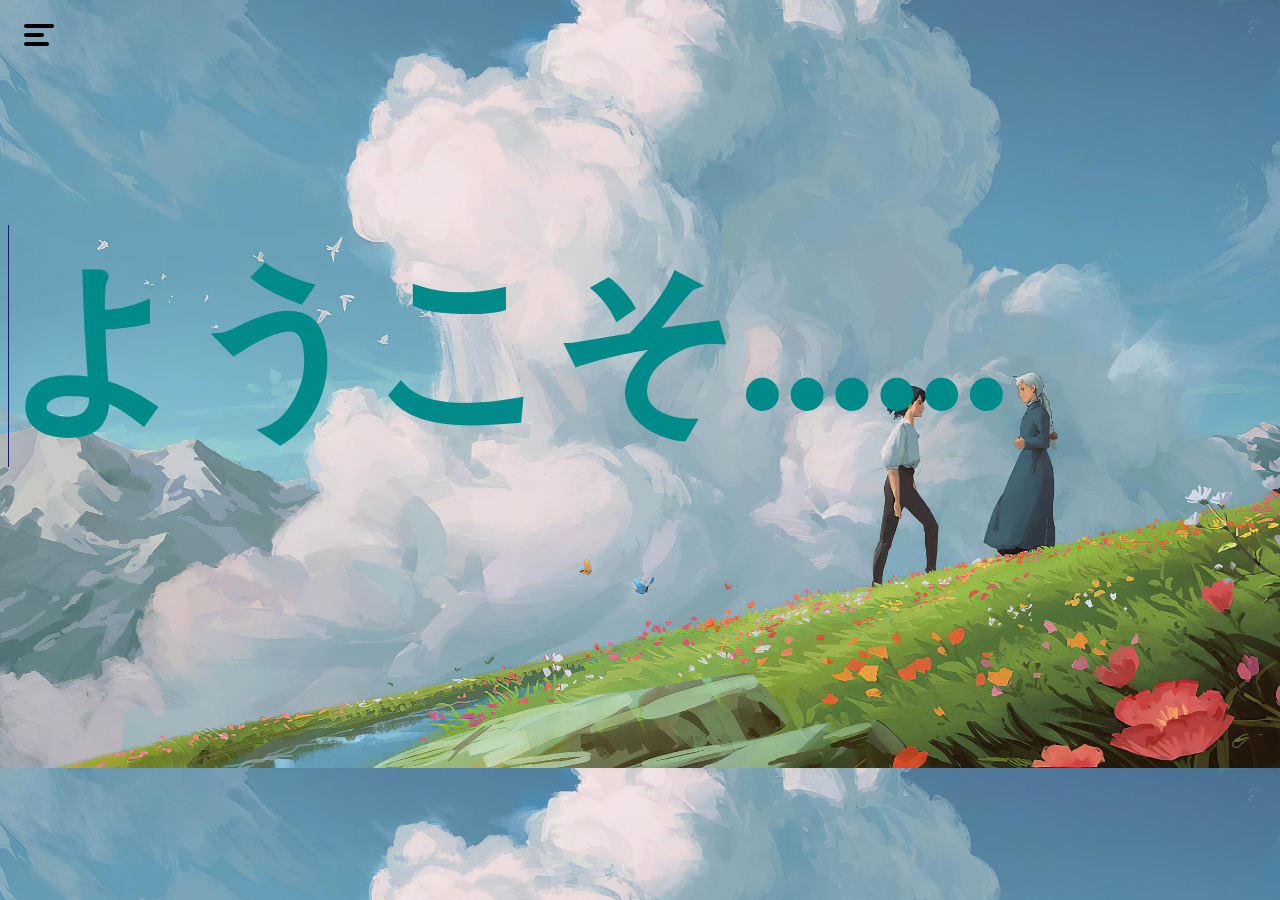
<file: index.html>
<html>
    <head>
        <link rel="stylesheet" href="home.css"/>
    </head>

<body>
   
<div class="wrapper">
    <div class="main">
       <a href="menu.html" class="nav">
        <div class="one"></div>
        <div class="two"></div>
        <div class="three"></div>
       </a>

    </div>

    <h3 data-text="WELCOME">ようこそ......</h3>
</div>
</body>
</html>
</file>
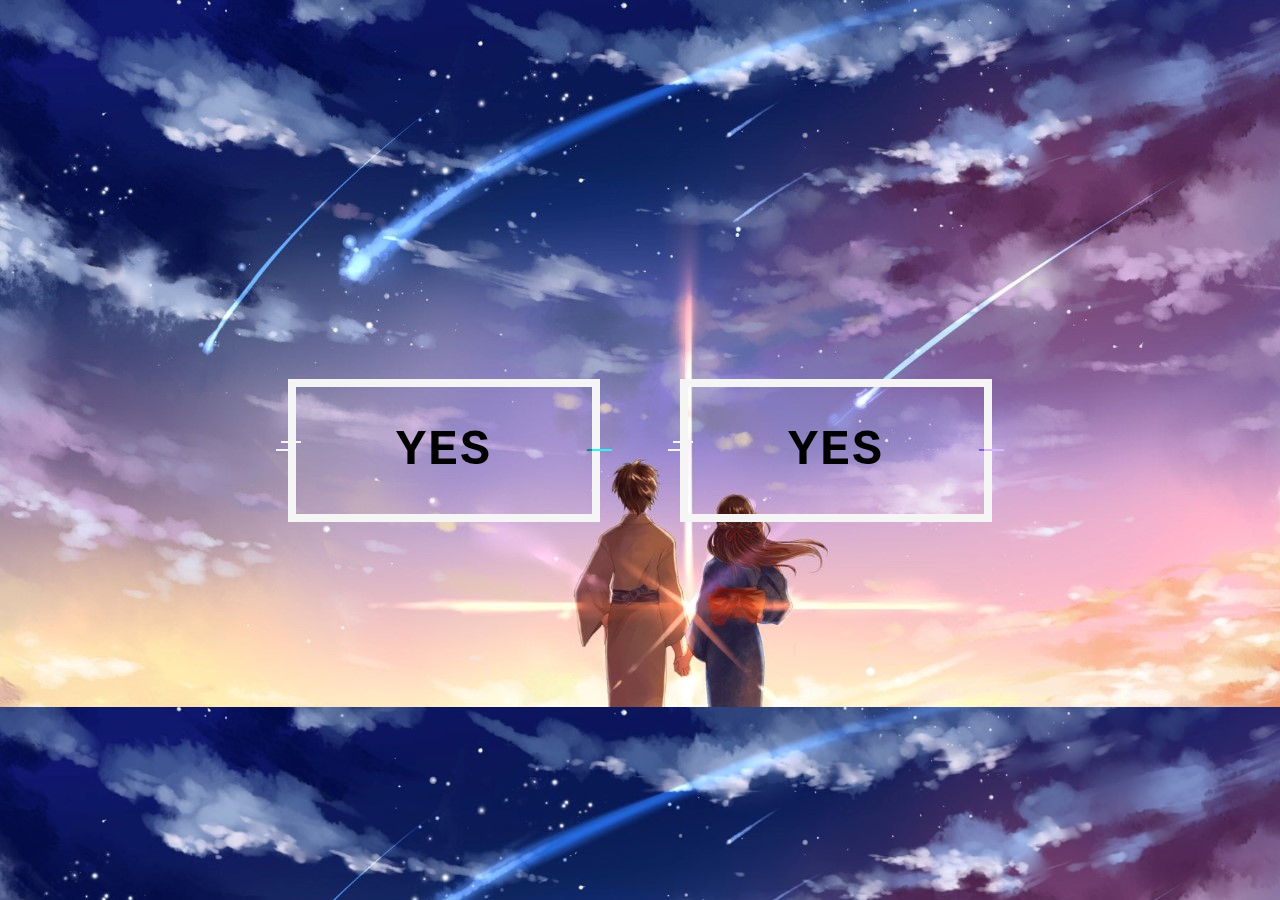
<file: menu.html>
<html>
    <head>
        <link rel="stylesheet" href="menu.css"/>
    </head>

<body>
<div class="container">
    <a href="#"><span>YES</span></a>
    <a href="#"><span>YES</span></a>
</div>
</body> 
</html>
</file>
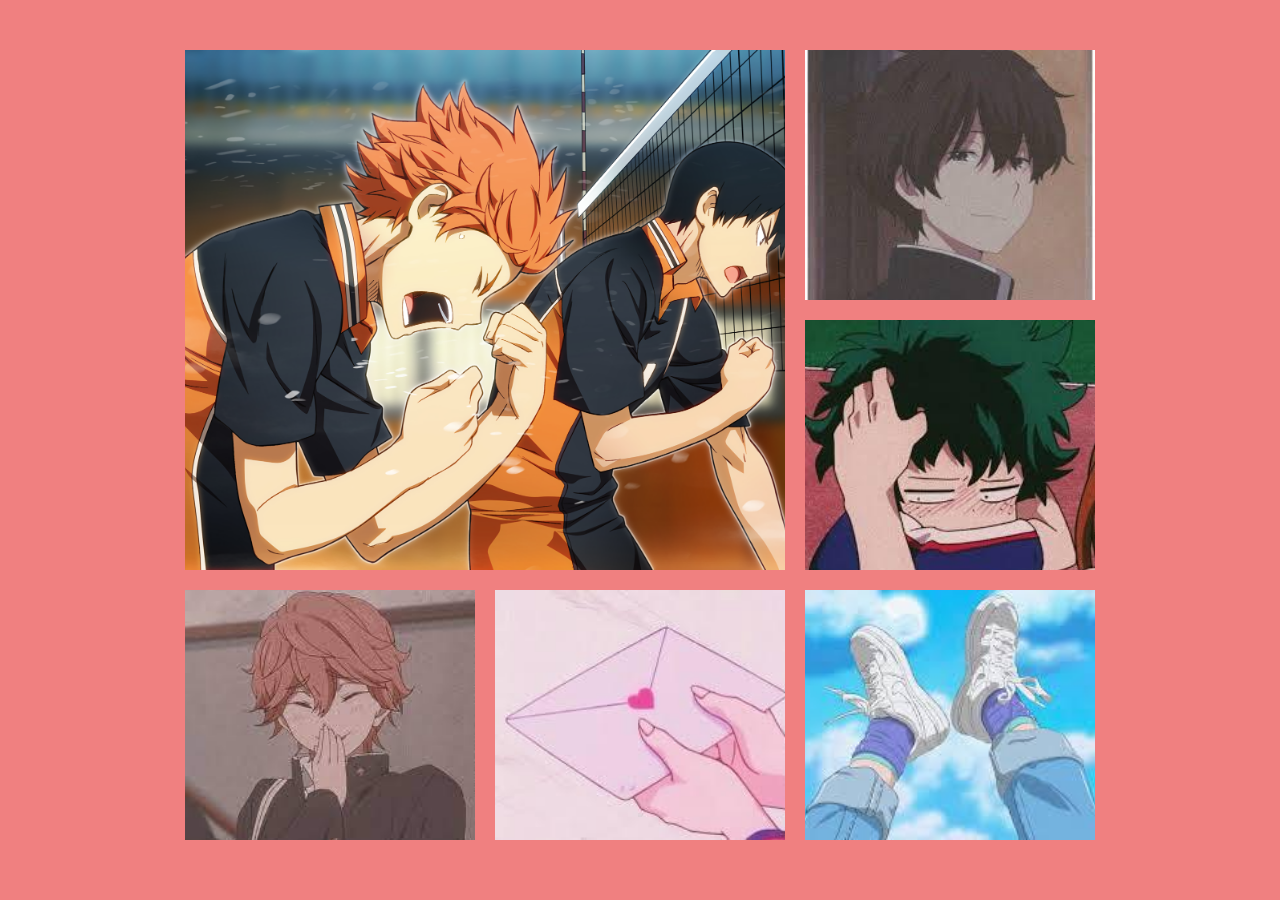
<file: quiz.html>
<html>
    <head>
        <link rel="stylesheet" href="quiz.css"/>
    </head>

<body>
    <div class="image-gallery">
        <div class="image-box">
            <img src="q1.png">
            <div class="overlay">
                <div class="details">
                    <h3 class="title">
                        <a href="#">TRIO FUN</a>
                    </h3>
                    <span class="category">
                       <h4 class="category"> <a href="#">Find the third character of these iconic-trios </a></h4>
                    </span>
                </div>
            </div>
        </div>
        <div class="image-box">
            <img src="q2.jpg">
            <div class="overlay">
                <div class="details">
                    <h3 class="title">
                        <a href="#">MAIN IS ME </a>
                    </h3>
                    <span class="category">
                        <h4 class="category"> <a href="#">Name the anime from their main character </a></h4> 
                    </span>
                </div>
            </div>
        </div>
        <div class="image-box">
            <img src="q3.jpg">
            <div class="overlay">
                <div class="details">
                    <h3 class="title">
                        <a href="#">HOW BIZARRE</a>
                    </h3>
                    <span class="category">
                        <h4 class="category"> <a href="#">Gues the anime from its bizarre description</a></h4> 
                    </span>
                </div>
            </div>
        </div>
        <div class="image-box">
            <img src="q4.jpg">
            <div class="overlay">
                <div class="details">
                    <h3 class="title">
                        <a href="#">WHO ME?</a>
                    </h3>
                    <span class="category">
                        <h4 class="category"> <a href="#">Guess character from its description </a></h4> 
                    </span>
                </div>
            </div>
        </div>
        <div class="image-box">
            <img src="q5.jpg">
            <div class="overlay">
                <div class="details">
                    <h3 class="title">
                        <a href="#"> NO HOMO </a>
                    </h3>
                    <span class="category">
                        <h4 class="category"> <a href="#">Guess the romantic interest</a></h4> 
                    </span>
                </div>
            </div>
        </div>
        <div class="image-box">
            <img src="q6.jpg">
            <div class="overlay">
                <div class="details">
                    <h3 class="title">
                        <a href="#">EASY PEASY</a>
                    </h3>
                    <span class="category">
                        <h4 class="category"> <a href="#">Guess the anime from its logo</a></h4>
                    </span>
                </div>
            </div>
        </div>
    </div>
    
</body>

</html>
</file>
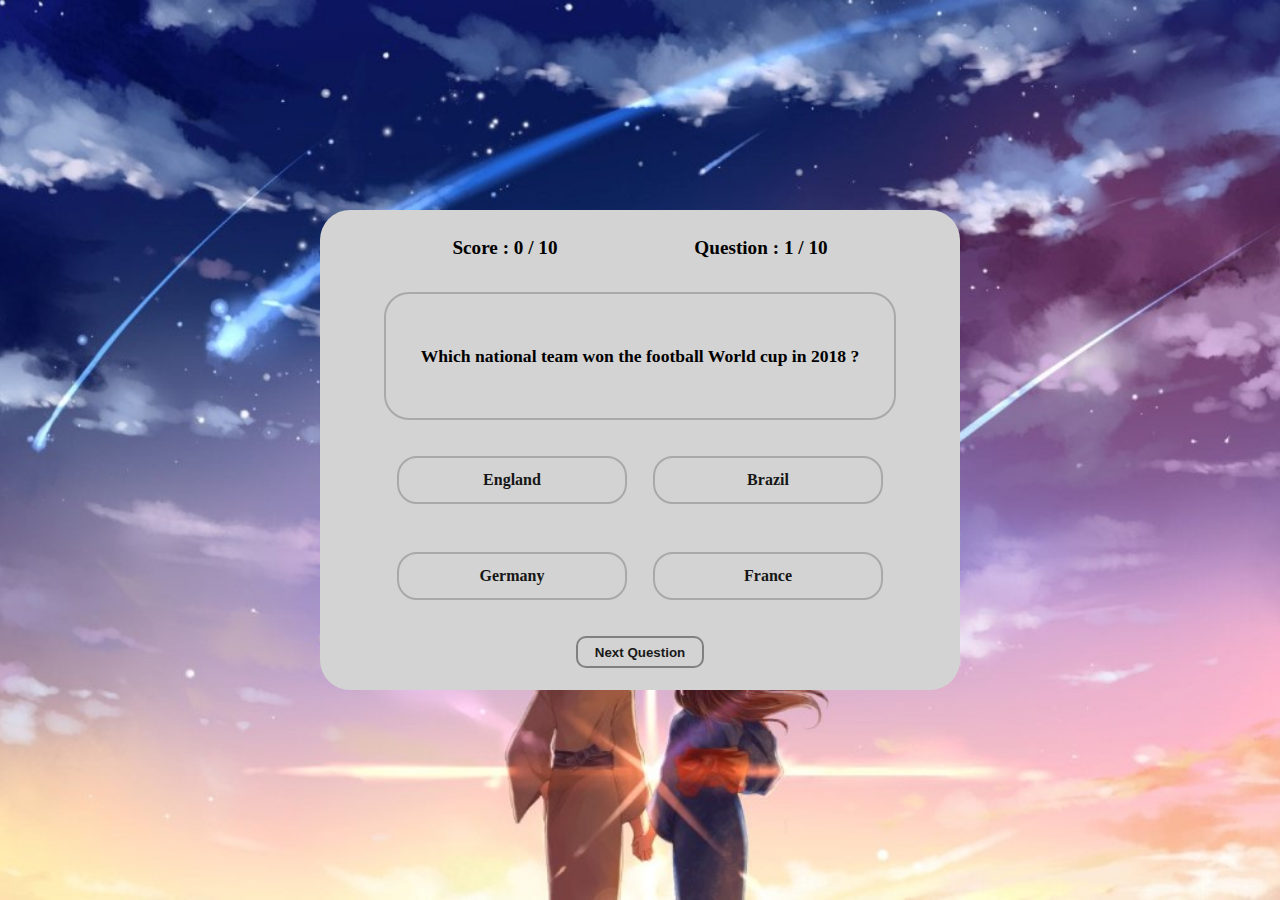
<file: quiz1.html>
<html>
    <head> <link rel="stylesheet" href="quiz1.css"/></head>
    
    <body onload="NextQuestion(0)">
        <main>
            <!-- modal for when quiz ends -->
            <div class="modal-container" id="score-modal">
    
                <div class="modal-content-container">
    
                    <h1>Congratulations, Quiz Completed.</h1>
    
                    <div class="grade-details">
                        <p>Attempts : 10</p>
                        <p>Wrong Answers : <span id="wrong-answers"></span></p>
                        <p>Right Answers : <span id="right-answers"></span></p>
                        <p>Grade : <span id="grade-percentage"></span>%</p>
                        <p ><span id="remarks"></span></p>
                    </div>
    
                    <div class="modal-button-container">
                        <button onclick="closeScoreModal()">Continue</button>
                    </div>
    
                </div>
            </div>
    <!-- end of modal -->
    
            <div class="game-quiz-container">
    
                <div class="game-details-container">
                    <h1>Score : <span id="player-score"></span> / 10</h1>
                    <h1> Question : <span id="question-number"></span> / 10</h1>
                </div>
    
                <div class="game-question-container">
                    <h1 id="display-question"></h1>
                </div>
    
                <div class="game-options-container">
    
                   <div class="modal-container" id="option-modal">
    
                        <div class="modal-content-container">
                             <h1>Please Pick An Option</h1>
    
                             <div class="modal-button-container">
                                <button onclick="closeOptionModal()">Continue</button>
                            </div>
    
                        </div>
    
                   </div>
    
                    <span>
                        <input type="radio" id="option-one" name="option" class="radio" value="optionA" />
                        <label for="option-one" class="option" id="option-one-label"></label>
                    </span>
    
    
                    <span>
                        <input type="radio" id="option-two" name="option" class="radio" value="optionB" />
                        <label for="option-two" class="option" id="option-two-label"></label>
                    </span>
    
    
                    <span>
                        <input type="radio" id="option-three" name="option" class="radio" value="optionC" />
                        <label for="option-three" class="option" id="option-three-label"></label>
                    </span>
    
    
                    <span>
                        <input type="radio" id="option-four" name="option" class="radio" value="optionD" />
                        <label for="option-four" class="option" id="option-four-label"></label>
                    </span>
    
    
                </div>
    
                <div class="next-button-container">
                    <button onclick="handleNextQuestion()">Next Question</button>
                </div>
    
            </div>
        </main>
        <script src="quiz1.js"></script>
    </body>
</html>
</file>
<file: home.css>
body{
    background-image: url("main.jpg");
         display: flex;
    }

    .nav div{
        height: 4px;
        background-color: black;
        margin: 5px 0;
        border-radius: 25px;
        transition: 0.5s;
    }    
     
    .nav {
        width: 30px;
        display: block;
        margin: 1em 0 0 1em;
    }
    
    .one {
        width: 30px;
    }
    .two {
        width: 20px;
    }
    .three {
        width: 25px;
    }
    
    .nav:hover div {
        width: 35px;
    }

    h3{
        position: relative;
        font-size: 14vw;
        color: darkcyan;
        -webkit-text-stroke: 0.3vw darkcyan;
        text-transform: uppercase;
    }

    h3::before{
         content: attr(data-text);
         position: absolute;
         top: 0;
         left: 0;
         width: 0;
         height: 100%;
         color: midnightblue;
         -webkit-text-stroke: 0vw darkcyan;
         border-right: 0.5px solid midnightblue;
         overflow: hidden;
         animation: animate 6s linear infinite;
    }

    @keyframes animate{
        0%{
            width: 0%;
        }
        50%{
            width: 100%;
        }
        100% {
            width: 0%;
        }
    }
</file>
<file: menu.css>
body{
    background-image: url("menu.jpg");
    font-family : "Lucida Console", "Courier New", monospace;
    margin: 0;
    padding: 0;
    box-sizing: border-box;
    display: flex;
    justify-content: center;
    align-items: center;
    min-height: 80vh;
    }

.container{
    display: flex;
    justify-content: center;
    align-items: center;
    flex-wrap: wrap;
}

.container a
{
    position: relative;
    display: inline-block;
    padding: 35px 100px;
    border: 8px solid whitesmoke;
    margin: 40px;
    text-transform: uppercase;
    font-weight: 800;
    font-size: 50px;
    text-decoration: none;
    letter-spacing: 2px;
    color: black;
    -webkit-box-reflect: below 0px linear-gradient transparent black;
    transition: 1s;
    transition-delay: 0s;
}

.container a :hover
{
    transition-delay: 1.5s;
    color: lightskyblue;
    box-shadow: 0 0 10px whitesmoke,
    0 0 20px whitesmoke,
    0 0 40px whitesmoke,
    0 0 80px whitesmoke,
    0 0 1600px whitesmoke;
}

.container span{
    position: relative;
    z-index: 100;
}
.container a:nth-child(2)
{
    filter: hue-rotate(80deg);
}

.container a::before
{
    content: '';
    position: absolute;
    left: -20px;
    top: 50%;
    transform: translateY(-50%);
    width: 20px;
    height: 2px;
    background-color: whitesmoke;
    box-shadow: 5px -8px 0 whitesmoke;
    transition: width 0.5s , left 0.5s , height 0.5s ;
    box-shadow: 0.5s;
    transition-delay: 1s, 0.5s, 0s, 0s;
}

.container a:hover::before
{
    width: 60%;
    height: 100%;
    left: -2px;
    box-shadow: 5px -8px 0 whitesmoke;
    transition-delay: 0s, 0.5s, 1s, 1s;
}

.container a::after
{
    content: '';
    position: absolute;
    right: -20px;
    top: 50%;
    transform: translateY(-50%);
    width: 20px;
    height: 2px;
    background-color: rgb(45, 245, 245);
    box-shadow: -5px 0 0 darkcyan;
    transition: width 0.5s , left 0.5s , height 0.5s ;
    box-shadow: 0.5s;
    transition-delay: 1s, 0.5s, 0s, 0s;
}

.container a:hover::after
{
    width: 60%;
    height: 100%;
    right: -2px;
    box-shadow: -5px 0 0 darkcyan;
    transition-delay: 0s, 0.5s, 1s, 1s;
}
</file>
<file: quiz.css>
* {
    margin: 0;
    padding: 0;
    box-sizing: border-box;
}

body{
    margin: o;
    padding: 0;
    position: relative;
    background-color: #F08080;
    font-family: 'source sans pro' , sans-serif;
}

.image-gallery {
    width: 100%;
    max-width: 950px;
    margin: 0 auto;
    padding: 50px 20px;
    display: grid;
    grid-template-columns: repeat(auto-fit , minmax(250px,1fr));
    grid-auto-rows: 250px;
    grid-auto-flow: dense;
    grid-gap: 20px;
}

.image-gallery .image-box {
    position: relative;
    background-color: #fa8072;
    overflow: hidden;
}

.image-gallery .image-box:nth-child(7n+1){
    grid-column: span 2;
    grid-row: span 2;
}

.image-gallery .image-box img {
    width: 100%;
    height: 100%;
    object-fit: cover;
    transition: all 0.5s ease;
}

.image-gallery .image-box:hover img{
    transform: scale(1.1);
}

.image-gallery .image-box .overlay {
    position: absolute;
    top: 0;
    right: 0;
    bottom: 0;
    left: 0;
    background-color: #FFA07A;
    display: flex;
    align-items: center;
    justify-content: center;
    opacity: 0;
    transition: all 0.5s ease;
    z-index: 1;
}

.image-gallery .image-box:hover .overlay{
    top: 20px;
    right: 20px;
    bottom: 20px;
    left: 20px;
    opacity: 1;
}

.image-gallery .image-box .details .title{
    margin-bottom: 8px;
    font-size: 28px;
    font-weight: 600;
    position: relative;
    top: -5px;
    opacity: 1;
    visibility: hidden;
    transition: all 0.3s ease;
}

.image-gallery .image-box .details .category {
    font-size: 18px;
    font-weight: 400;
    position: relative;
    bottom: -5px;
    opacity: 1;
    
    transition: all 0.3s ease;
}

.image-gallery .image-box:hover .details .title {
    top: 0px;
    opacity: 1;
    visibility: visible;
    transition: all 0.3s 0.2s ease;
}

.image-gallery .image-box .details .title a,
.image-gallery .image-box .details .category a{
    color: black;
    text-decoration: none;
}

/* responsivity */
@media (max-width: 768px) {
    .image-gallery {
        grid-template-columns: repeat(auto-fit , minmax(250px,1fr));
        grid-auto-rows: 250px;
    }

    .image-gallery .image-box:nth-child(7n+1) {
        grid-column: unset;
        grid-row: unset;
    }
}
</file>
<file: quiz1.css>
*{
    margin: 0;
    padding: 0;
    box-sizing: border-box;
}

html, body{
    height: 100%;
}


body{
    font-family: 'Montserrat', serif;

}

main{
    width: 100%;
    min-height: 100vh;
    display: flex;
    flex-direction: column;
    justify-content: center;
    align-items: center;
    background-color: black;
    background: url('menu.jpg');
    background-color : black;
    background-repeat: no-repeat;
    background-size: cover;
    background-position: center;
}

.game-quiz-container{
    width: 40rem;
    height: 30rem;
    background-color: lightgray;
    display: flex;
    flex-direction: column;
    align-items: center;
    justify-content: space-around;
    border-radius: 30px;
}

.game-details-container{
    width: 80%;
    height: 4rem;
    display: flex;
    justify-content: space-around;
    align-items: center;
}

.game-details-container h1{
    font-size: 1.2rem;
}

.game-question-container{
    width: 80%;
    height: 8rem;
    display: flex;
    align-items: center;
    justify-content: center;
    border: 2px solid darkgray;
    border-radius: 25px;
}

.game-question-container h1{
    font-size: 1.1rem;
    text-align: center;
    padding: 3px;
}

.game-options-container{
    width: 80%;
    height: 12rem;
    display: flex;
    flex-wrap: wrap;
    align-items: center;
    justify-content: space-around;
}

.game-options-container span{
    width: 45%;
    height: 3rem;
    border: 2px solid darkgray;
    border-radius: 20px;
    overflow: hidden;
}
span label{
    width: 100%;
    height: 100%;
    display: flex;
    align-items: center;
    justify-content: center;
    cursor: pointer;
    transition: transform 0.3s;
    font-weight: 600;
    color: rgb(22, 22, 22);
}

span label:hover{
    -ms-transform: scale(1.12);
    -webkit-transform: scale(1.12);
    transform: scale(1.12);
    color: white;
}

input[type="radio"] {
    position: relative;
    display: none;
}


input[type=radio]:checked ~ .option {
    background: paleturquoise;
}

.next-button-container{
    width: 50%;
    height: 3rem;
    display: flex;
    justify-content: center;
}
.next-button-container button{
    width: 8rem;
    height: 2rem;
    border-radius: 10px;
    background: none;
    color: rgb(25, 25, 25);
    font-weight: 600;
    border: 2px solid gray;
    cursor: pointer;
    outline: none;
}
.next-button-container button:hover{
    background-color: rgb(143, 93, 93);
}

.modal-container{
    display: none;
    position: fixed;
    z-index: 1; 
    left: 0;
    top: 0;
    width: 100%; 
    height: 100%; 
    overflow: auto; 
    background-color: rgb(0,0,0); 
    background-color: rgba(0,0,0,0.4); 
    flex-direction: column;
    align-items: center;
    justify-content: center; 
    -webkit-animation: fadeIn 1.2s ease-in-out;
    animation: fadeIn 1.2s ease-in-out;
}

.modal-content-container{
    height: 20rem;
    width: 25rem;
    background-color: rgb(43, 42, 42);
    display: flex;
    flex-direction: column;
    align-items: center;
    justify-content: space-around;
    border-radius: 25px;
}

.modal-content-container h1{
    font-size: 1.3rem;
    height: 3rem;
    color: lightgray;
    text-align: center;
}

.grade-details{
    width: 15rem;
    height: 10rem;
    display: flex;
    flex-direction: column;
    align-items: center;
    justify-content: space-around;
}

.grade-details p{
    color: white;
    text-align: center;
}

.modal-button-container{
    height: 2rem;
    width: 100%;
    display: flex;
    align-items: center;
    justify-content: center;
}

.modal-button-container button{
    width: 10rem;
    height: 2rem;
    background: none;
    outline: none;
    border: 1px solid rgb(252, 242, 241);
    color: white;
    font-size: 1.1rem;
    cursor: pointer;
    border-radius: 20px;
}
.modal-button-container button:hover{
    background-color: rgb(83, 82, 82);
}

@media(min-width : 300px) and (max-width : 350px){
    .game-quiz-container{
        width: 90%;
        height: 80vh;
     }
     .game-details-container h1{
        font-size: 0.8rem;
     }

     .game-question-container{
        height: 6rem;
     }
     .game-question-container h1{
       font-size: 0.9rem;
    }

    .game-options-container span{
        width: 90%;
        height: 2.5rem;
    }
    .game-options-container span label{
        font-size: 0.8rem;
    }
    .modal-content-container{
        width: 90%;
        height: 25rem;
    }

    .modal-content-container h1{
        font-size: 1.2rem;
    }
}

@media(min-width : 350px) and (max-width : 700px){
   .game-quiz-container{
       width: 90%;
       height: 80vh;
    }
    .game-details-container h1{
        font-size: 1rem;
    }

    .game-question-container{
        height: 8rem;
    }

    .game-question-container h1{
        font-size: 0.9rem;
     }

    .game-options-container span{
        width: 90%;
    }
    .modal-content-container{
        width: 90%;
        height: 25rem;
    }
    .modal-content-container h1{
        font-size: 1.2rem;
    }
}



@keyframes fadeIn {
    from {opacity: 0;}
    to {opacity:1 ;}
  }

  @-webkit-keyframes fadeIn {
    from {opacity: 0;}
    to {opacity: 1;}
  }
</file>
